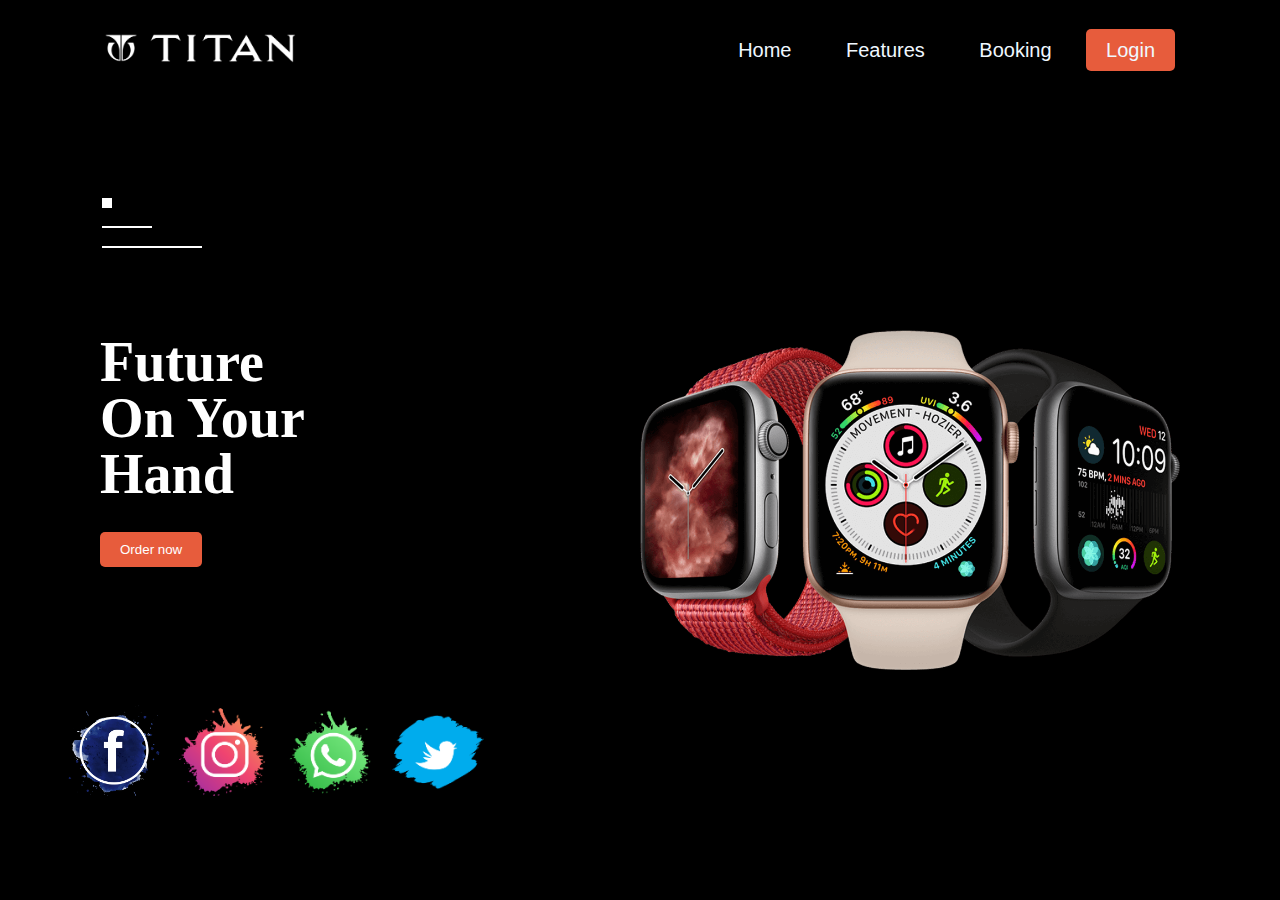
<file: Landing Page/index.html>
<!DOCTYPE html>
<html lang="en">
<head>
    <meta charset="UTF-8">
    <meta name="viewport" content="width=device-widthr, initial-scale=1.0">
    <title>Landing page Website</title>
    <link rel="stylesheet" type="text/css" href="watch.css">
    <link
    rel="stylesheet"
    href="https://cdnjs.cloudflare.com/ajax/libs/animate.css/4.1.1/animate.min.css"
  />

</head>

<header>

    <nav>
        <div class="logo">
            <img src="images/logow.png" id="logo" width="200">
        </div>
         

        <div class="menu">
        
            <a href="#">Home</a>
            <a href="#">Features</a>
            <a href="#">Booking</a>
            <a href="#">Login</a>

        </div>
    </nav>
    <div class="line">
        <div class="box1"></div><br>
        <div class="box2"></div><br>
        <div class="box3"></div>
    </div>

    <div class="container">
        <div class="left animate__animated animate__jackInTheBox">

            <h1>Future<br> On Your Hand</h1>
            <button>Order now</button>
        </div>
        <div class="right"></div>
        <img src="images/wat3.png" id="watch"
        class="animate__animated animate__lightSpeedInLeft animate__delay-1s">

            <h1>
    </div>

    <div class="s-icon animate__animated animate__lightSpeedInLeft
    animate__delay-2s">

        <h1>
         <img src="images/icon1.png">
         <img src="images/icon2.png">
         <img src="images/icon3.png">
         <img src="images/icon4.png">
    </div>


</header>
<body>
    
</body>
</html>
</file>
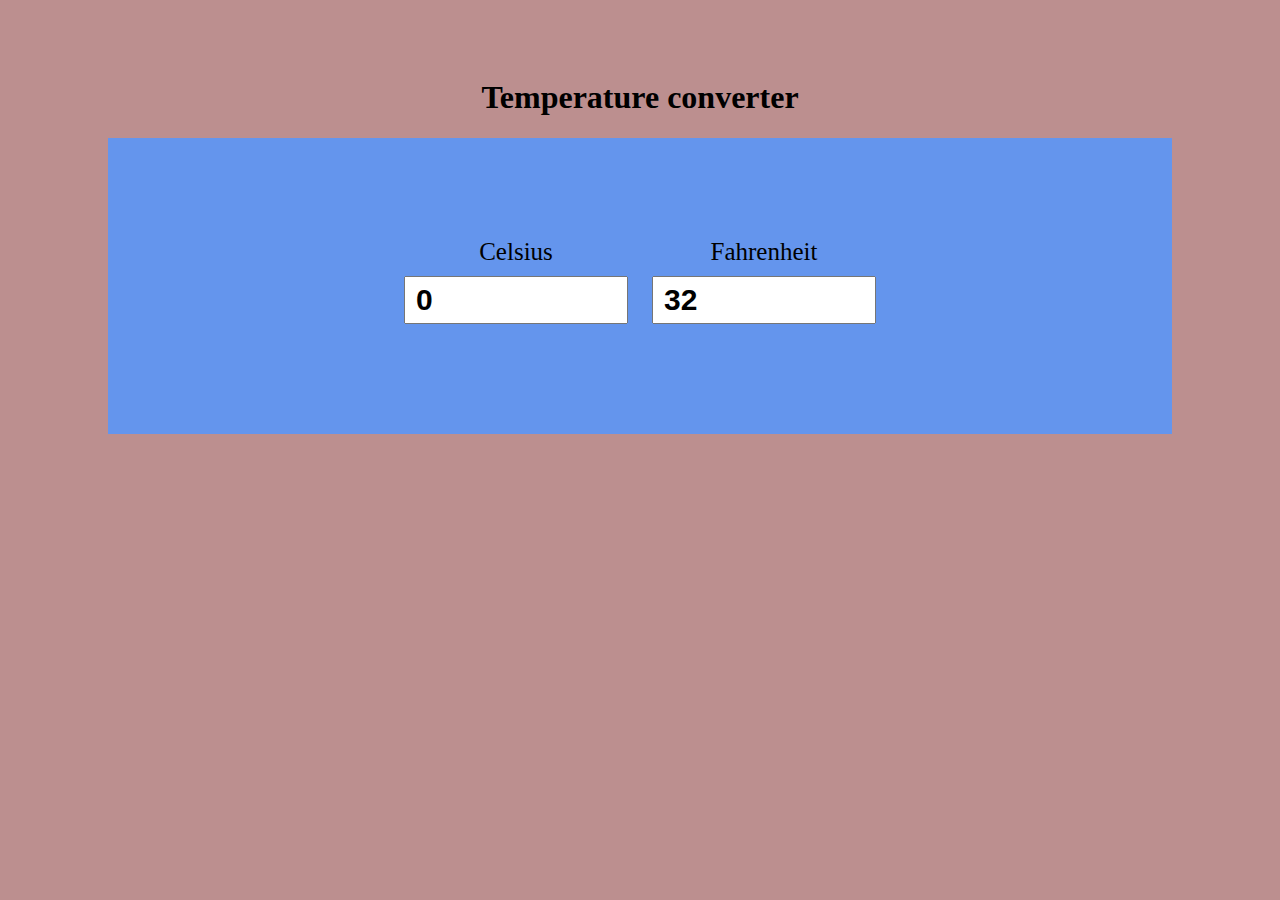
<file: Temp converter/index.html>
<!DOCTYPE html>
<html lang="en">
<head>
    <meta charset="UTF-8">
    <meta name="viewport" content="width=device-width, initial-scale=1.0">
    <title>Temperature Converter</title>
    <style>

        @keyframes temp {

            0% {background-color: red;}
            25% {background-color: yellow;}
            50% {background-color: blue;}
            100% {background-color: green;}
            
        }
         body{

               padding: 50px 100px ;
               background-color: rosybrown;

         }
         h1{
            text-align: center;
         }
         #container{

             text-align: center;
             background-color:cornflowerblue;
             padding: 100px;
           

         }
         
         .input-div{
            display: inline-block;
         }
         .inp{
            padding: 5px 10px;
            margin: 10px;
            font-size: 30px;
            font-weight: bold;
            width: 200px;
            
         }
         label{
            font-size: 25px ;
            font-family:cursive;
         }

    </style>
</head>
<body>
      
    <h1>Temperature converter</h1>

    <div id="container">
           <div class="input-div">
            <label>Celsius</label><br>
            <input type="number" value="0" id="cel" class="inp">
           
           </div>
        <div class="input-div">
            <label>Fahrenheit</label><br>
            <input type="number" value="32" id="fah" class="inp">
           
        </div>

    </div>

    <script>
       
       var cel = document.getElementById("cel");
       var fah = document.getElementById("fah");

       cel.addEventListener('input', function(){

          let c = this.value;
          let f = (c * 9/5) + 32;
          if(!Number.isInteger()){
              f = f.toFixed(4);
          }

          fah.value = f;
         console.log("cel changed");

       })

       fah.addEventListener('input', function(){
          
        let f = this.value;
        let c = (f - 32) * 5/9;
        if(!Number.isInteger()){
            c = c.toFixed(4);
        }
        cel.value = c;

          console.log("fah changed");

       })



    </script>

</body>
</html>
</file>
<file: Landing Page/watch.css>
*{padding: 0; margin: 0; box-sizing: border-box;}
body {
    background: black;
    color: white;
}

nav {
    width: 100%;
    height: 100px;
    display: flex;
    justify-content: space-between;
    align-items: center;
    padding:0px  100px;
    font-family: 'Poppins', sans-serif;
    position: absolute;
    top: 0;
}

.menu a{

    text-decoration: none;
    color: aliceblue;
    font-size: 20px;
    padding: 10px 20px;
    margin: 0px 5px;
}

.menu a:last-child {
    background: #e75c3c;
    border-radius: 5px;
}

.menu a:hover {
    background: #e75c3c;
    border-radius: 5px;
    transition: 0.4s linear;
}

.line {
    position: absolute;
    top: 22%;
    left: 8%;

}
.box1 {
    width: 10px; height: 10px; background: white;
}
.box2 {
    width: 50px; height: 2px; background: white;
}
.box3 {
    width: 100px; height: 2px; background: white;
}

.container {
    width: 100%;
    height: 100vh;
    display: flex;
    justify-content: space-between;
    align-items: center;
    padding: 0px 100px;
}

.left {
    flex-basis: 40%;
}

.right{
    flex-basis: 50%;
}
.right img{
    width: 80%;
}

#watch {
    width: 50%;
    padding: 100px 0px;
    margin-top: 100px;
   
}

.left h1 {
    font-size: 3.5rem;
    line-height: 3.5rem;
}

.left button {
    background: #e75c3c;
    color: white;
    padding: 10px 20px;
    margin-top: 30px;
    border: none;
    outline: none;
    border-radius: 5px;

}

.s-icon {
    position: absolute;
    bottom:10%;
    left: 5%;
}

.s-icon img {
    width: 100px;
}
</file>
